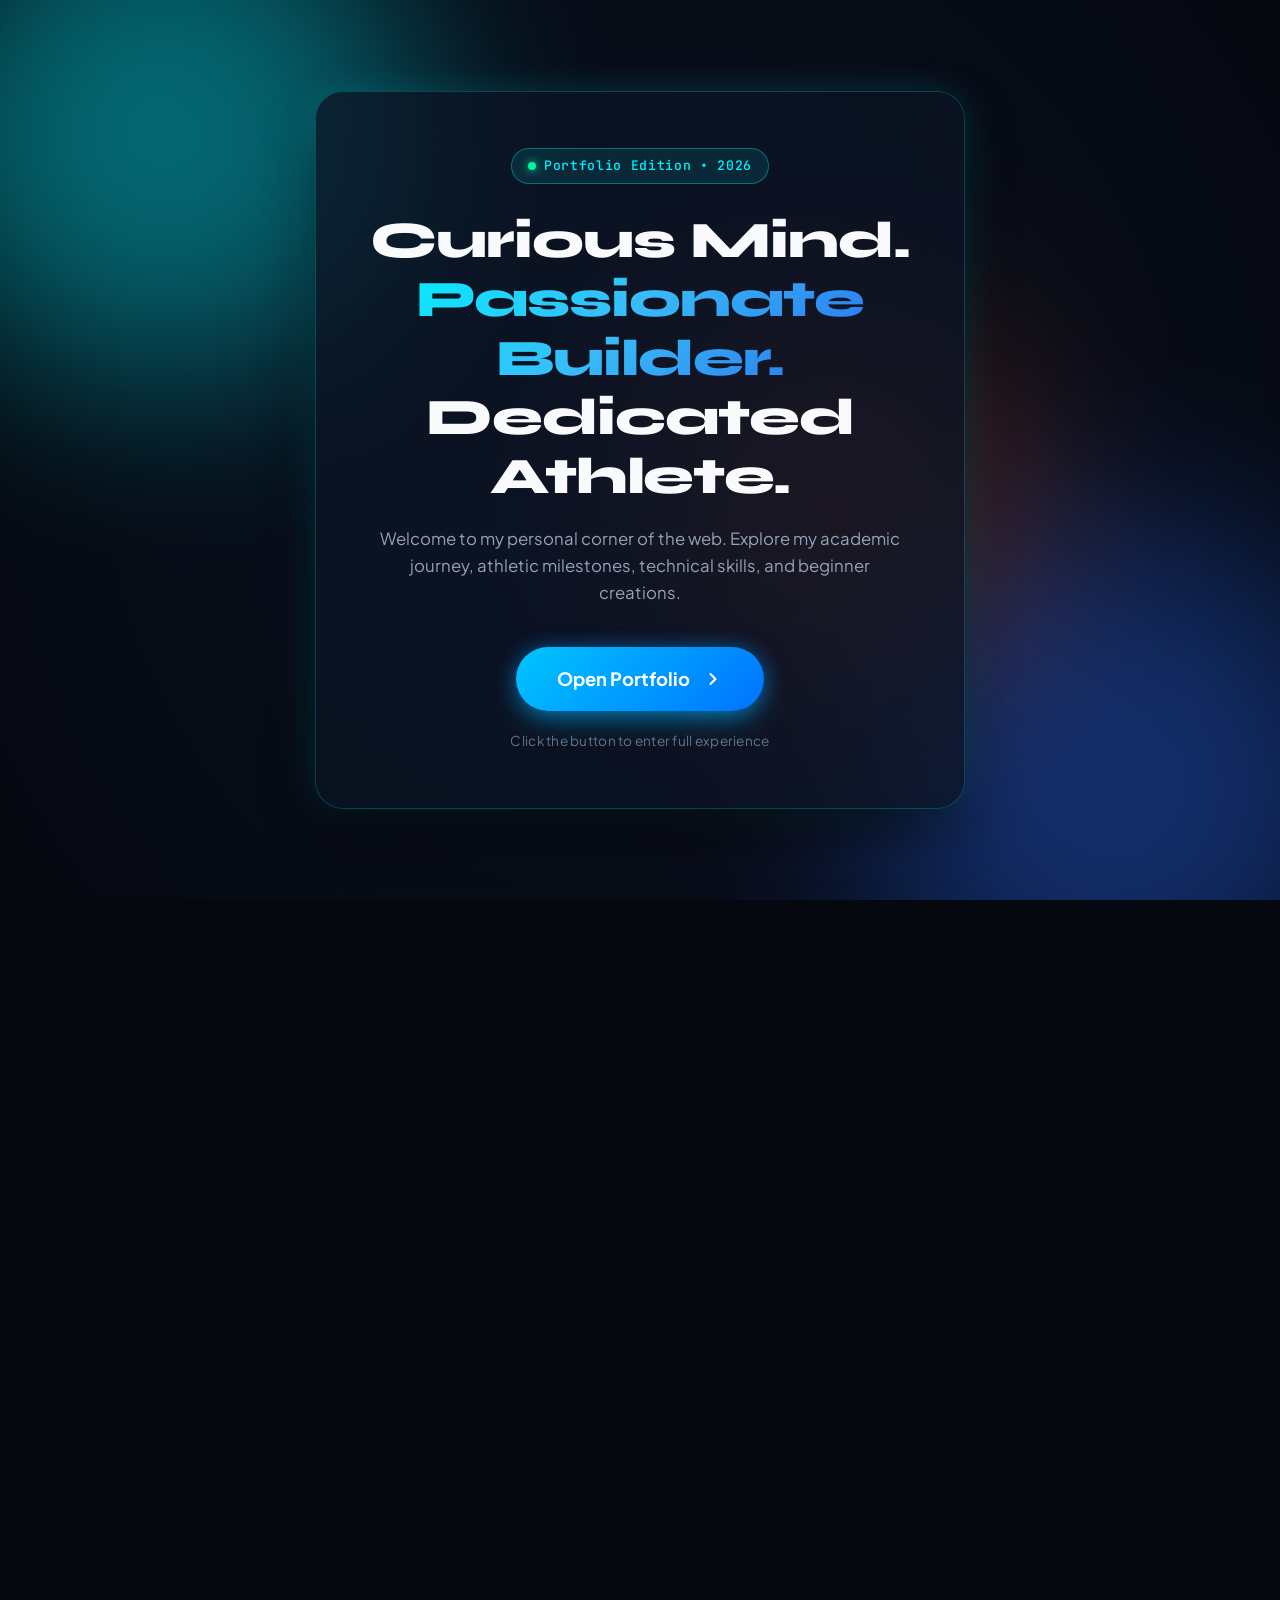
<file: index.html>
<!DOCTYPE html>
<html lang="en">

<head>
  <meta charset="UTF-8" />
  <meta name="viewport" content="width=device-width, initial-scale=1.0" />
  <title>Nikhil | Personal Portfolio</title>

  <!-- Google Fonts for Modern & Aesthetic Typography -->
  <link rel="preconnect" href="https://fonts.googleapis.com" />
  <link rel="preconnect" href="https://fonts.gstatic.com" crossorigin />
  <link
    href="https://fonts.googleapis.com/css2?family=Plus+Jakarta+Sans:wght@300;400;500;600;700;800&family=Syne:wght@700;800&family=JetBrains+Mono:wght@400;500;600&display=swap"
    rel="stylesheet" />

  <!-- Main Stylesheet -->
  <link rel="stylesheet" href="style.css" />
</head>

<body id="top">

  <!-- =====================================================================
       PURE CSS INTERACTIVE TOGGLE
       Controls opening of the portfolio with sleek animation without extra JS files.
       ===================================================================== -->
  <input type="checkbox" id="open-portfolio-toggle" class="open-checkbox" aria-label="Toggle portfolio visibility" />

  <!-- =====================================================================
       1. WELCOME / INTRO SCREEN (Before pressing Open)
       ===================================================================== -->
  <div class="welcome-overlay">
    <!-- Ambient glowing backdrop orbs -->
    <div class="glow-orb orb-1"></div>
    <div class="glow-orb orb-2"></div>
    <div class="glow-orb orb-3"></div>

    <div class="welcome-box">
      <div class="status-pill">
        <span class="pulse-dot"></span>
        <span>Portfolio Edition • 2026</span>
      </div>

      <h1 class="welcome-headline">
        Curious Mind.<br />
        <span class="gradient-text">Passionate Builder.</span><br />
        Dedicated Athlete.
      </h1>

      <p class="welcome-subtext">
        Welcome to my personal corner of the web. Explore my academic journey, athletic milestones, technical skills,
        and beginner creations.
      </p>

      <!-- The Open Button -->
      <label for="open-portfolio-toggle" class="open-portal-btn" id="open-btn">
        <span class="btn-shine"></span>
        <span class="btn-text">Open Portfolio</span>
        <span class="btn-icon">
          <svg width="20" height="20" viewBox="0 0 24 24" fill="none" stroke="currentColor" stroke-width="2.5"
            stroke-linecap="round" stroke-linejoin="round">
            <polyline points="9 18 15 12 9 6"></polyline>
          </svg>
        </span>
      </label>

      <span class="btn-hint">Click the button to enter full experience</span>
    </div>
  </div>

  <!-- =====================================================================
       MAIN PORTFOLIO WRAPPER (Revealed on Open)
       ===================================================================== -->
  <div class="portfolio-container">

    <!-- FLOATING NAVIGATION BAR -->
    <header class="navbar">
      <div class="nav-content">
        <a href="#hero" class="nav-brand">
          <span class="brand-avatar">
            <img src="profile.jpg" alt="Nikhil" />
          </span>
          <span class="brand-name">Nikhil<span class="accent-dot">.</span></span>
        </a>

        <nav class="nav-links">
          <a href="#hero" class="nav-link">Home</a>
          <a href="#education" class="nav-link">Education</a>
          <a href="#achievements" class="nav-link">Achievements</a>
          <a href="#sports" class="nav-link sports-highlight-link">Sports 🏆</a>
          <a href="#skills" class="nav-link">Skills</a>
          <a href="#projects" class="nav-link">Projects</a>
          <a href="#contact" class="nav-link nav-contact-btn">Contact</a>
        </nav>

        <!-- Toggle back to intro if user wants to see animation again -->
        <label for="open-portfolio-toggle" class="replay-intro-btn" title="Replay Opening Screen">
          <svg width="18" height="18" viewBox="0 0 24 24" fill="none" stroke="currentColor" stroke-width="2"
            stroke-linecap="round" stroke-linejoin="round">
            <path d="M3 12a9 9 0 1 0 9-9 9.75 9.75 0 0 0-6.74 2.74L3 8"></path>
            <path d="M3 3v5h5"></path>
          </svg>
          <span class="replay-label">Intro</span>
        </label>
      </div>
    </header>

    <!-- ===================================================================
         2. FULL SCREEN HERO SECTION (Photo + Name + Aesthetic Showcase)
         =================================================================== -->
    <section class="hero-section" id="hero">
      <div class="hero-background-shapes">
        <div class="hero-glow glow-cyan"></div>
        <div class="hero-glow glow-purple"></div>
        <div class="hero-glow glow-gold"></div>
      </div>

      <div class="hero-container">

        <!-- Left / Top: Aesthetic Photo Card with glowing aura -->
        <div class="hero-image-wrapper">
          <div class="photo-card-frame">
            <div class="photo-glow-ring"></div>
            <!-- User photo -->
            <img src="profile.jpg" alt="Nikhil - First Year Student" class="hero-photo" />

            <!-- Floating badge on photo -->
            <div class="photo-floating-badge badge-top-right">
              <span class="badge-icon">⚡</span>
              <span class="badge-text">Newton School of Technology</span>
            </div>

            <div class="photo-floating-badge badge-bottom-left">
              <span class="badge-icon">🏀</span>
              <span class="badge-text">State Basketball Player</span>
            </div>
          </div>
        </div>

        <!-- Right / Main: Name, Aesthetic Title, Bio & Quick Actions -->
        <div class="hero-text-wrapper">
          <div class="hero-eyebrow">
            <span class="sparkle-icon">✦</span>
            <span>HELLO WORLD, WELCOME TO MY SPACE</span>
          </div>

          <!-- Bold Stylish Name -->
          <h1 class="hero-name">
            I'M <span class="gradient-text glow-text">NIKHIL</span>
          </h1>

          <h2 class="hero-subtitle">
            <span class="role-badge">Newton School of Technology, Pune</span>
            <span class="role-badge sports-pill-badge">🏀 State Basketball Player</span>
            <span class="role-badge">Aspiring Developer</span>
          </h2>

          <p class="hero-description">
            First-year B.Tech student at <strong>Newton School of Technology, Pune</strong> and a competitive
            <strong>State-Level Basketball Player</strong>. Passionate about solving problems through code, mastering CS
            fundamentals, and competing with athletic discipline.
          </p>

          <!-- Quick Stats Counter -->
          <div class="hero-stats">
            <div class="stat-item">
              <span class="stat-number">1<sup class="stat-sup">st</sup></span>
              <span class="stat-label">Year B.Tech (NST Pune)</span>
            </div>
            <div class="stat-divider"></div>
            <div class="stat-item">
              <span class="stat-number basketball-stat">State</span>
              <span class="stat-label">Basketball Player</span>
            </div>
            <div class="stat-divider"></div>
            <div class="stat-item">
              <span class="stat-number">4+</span>
              <span class="stat-label">Coding Projects</span>
            </div>
            <div class="stat-divider"></div>
            <div class="stat-item">
              <span class="stat-number">100%</span>
              <span class="stat-label">Dedication</span>
            </div>
          </div>

          <!-- Action Buttons -->
          <div class="hero-cta-group">
            <a href="#education" class="cta-btn primary-btn">
              <span>Explore My Journey</span>
              <svg width="18" height="18" viewBox="0 0 24 24" fill="none" stroke="currentColor" stroke-width="2"
                stroke-linecap="round" stroke-linejoin="round">
                <line x1="12" y1="5" x2="12" y2="19"></line>
                <polyline points="19 12 12 19 5 12"></polyline>
              </svg>
            </a>
            <a href="#sports" class="cta-btn basketball-btn">
              <span>Basketball & Sports 🏀</span>
            </a>
            <a href="#contact" class="cta-btn outline-btn">
              <span>Get in Touch</span>
            </a>
          </div>

        </div>
      </div>

      <!-- Scroll Down Indicator -->
      <a href="#education" class="scroll-indicator" aria-label="Scroll to Education section">
        <span class="scroll-text">Scroll to explore</span>
        <div class="scroll-mouse">
          <span class="scroll-wheel"></span>
        </div>
      </a>
    </section>

    <!-- ===================================================================
         3. EDUCATIONAL INFORMATION SECTION
         =================================================================== -->
    <section class="content-section" id="education">
      <div class="section-header">
        <div class="section-tag">
          <span class="tag-icon">🎓</span>
          <span>ACADEMIC FOUNDATION</span>
        </div>
        <h2 class="section-title">Educational Information</h2>
        <p class="section-subtitle">
          My academic pathway from foundational schooling in Tirupati to engineering studies in Pune.
        </p>
      </div>

      <div class="timeline-container">

        <!-- Timeline Item 1: College (Newton School of Technology, Pune) -->
        <div class="timeline-item current-timeline">
          <div class="timeline-marker">
            <div class="marker-dot"></div>
            <div class="marker-pulse"></div>
          </div>
          <div class="timeline-card">
            <div class="card-meta">
              <span class="meta-badge current-badge">2024 - 2028 • Currently in 1st Year B.Tech</span>
              <span class="meta-grade">Active • Pune, Maharashtra</span>
            </div>
            <h3 class="card-heading">Bachelor of Technology (B.Tech) - Computer Science & AI</h3>
            <h4 class="card-institution">Newton School of Technology, Pune</h4>
            <p class="card-body-text">
              Pursuing hands-on undergraduate engineering studies at Newton School of Technology, Pune. Diving deep into
              modern programming in C & Python, core algorithmic thinking, data structures, discrete mathematics, and
              computer architectures.
            </p>
            <div class="pill-tags">
              <span class="pill-tag">Newton School of Tech</span>
              <span class="pill-tag">C Programming</span>
              <span class="pill-tag">Python & Problem Solving</span>
              <span class="pill-tag">Data Structures Intro</span>
              <span class="pill-tag">Discrete Mathematics</span>
              <span class="pill-tag">Digital Systems</span>
            </div>
          </div>
        </div>

        <!-- Timeline Item 2: Intermediate (BVB Tirupati) -->
        <div class="timeline-item">
          <div class="timeline-marker">
            <div class="marker-dot"></div>
          </div>
          <div class="timeline-card">
            <div class="card-meta">
              <span class="meta-badge">2022 - 2024 • Intermediate (Class XI & XII)</span>
              <span class="meta-grade">Tirupati, Andhra Pradesh</span>
            </div>
            <h3 class="card-heading">Intermediate Education (Class XII - MPC)</h3>
            <h4 class="card-institution">Bharatiya Vidya Bhavan (BVB), Tirupati</h4>
            <p class="card-body-text">
              Completed Intermediate MPC (Mathematics, Physics, Chemistry) with distinction at BVB Tirupati. Cultivated
              strong analytical foundations while actively competing in state-level basketball tournaments and
              inter-school sports.
            </p>
            <div class="pill-tags">
              <span class="pill-tag">BVB Tirupati</span>
              <span class="pill-tag">Mathematics</span>
              <span class="pill-tag">Physics</span>
              <span class="pill-tag">Chemistry</span>
              <span class="pill-tag">State Basketball</span>
            </div>
          </div>
        </div>

        <!-- Timeline Item 3: School (BVB Tirupati) -->
        <div class="timeline-item">
          <div class="timeline-marker">
            <div class="marker-dot"></div>
          </div>
          <div class="timeline-card">
            <div class="card-meta">
              <span class="meta-badge">2021 - 2022 • High School (Class X)</span>
              <span class="meta-grade">Tirupati, Andhra Pradesh</span>
            </div>
            <h3 class="card-heading">Secondary School Examination (Class X)</h3>
            <h4 class="card-institution">Bharatiya Vidya Bhavan (BVB), Tirupati</h4>
            <p class="card-body-text">
              Completed Class X schooling with high academic merit at Bharatiya Vidya Bhavan (BVB), Tirupati. Recognized
              for leadership, balanced academic excellence, and representing the school in competitive athletic meets.
            </p>
            <div class="pill-tags">
              <span class="pill-tag">BVB Tirupati</span>
              <span class="pill-tag">General Science</span>
              <span class="pill-tag">Mathematics</span>
              <span class="pill-tag">Social Sciences</span>
              <span class="pill-tag">Athletic Excellence</span>
            </div>
          </div>
        </div>

      </div>
    </section>

    <!-- ===================================================================
         4. GENERAL & ACADEMIC ACHIEVEMENTS SECTION
         =================================================================== -->
    <section class="content-section" id="achievements">
      <div class="section-header">
        <div class="section-tag">
          <span class="tag-icon">⭐</span>
          <span>RECOGNITION & HONORS</span>
        </div>
        <h2 class="section-title">Achievements & Milestones</h2>
        <p class="section-subtitle">
          Key recognitions spanning competitive exams, hackathons, academic excellence, and leadership.
        </p>
      </div>

      <div class="grid-cards-container">

        <!-- Achievement 1 -->
        <div class="aesthetic-card achievement-card">
          <div class="card-icon-badge gold-badge">🏆</div>
          <div class="card-content">
            <span class="card-label">Freshman Level</span>
            <h3 class="card-title">First-Year Coding Hackathon Finalist</h3>
            <p class="card-desc">
              Ranked among top 10 freshman teams in college-wide 24-hour coding competition by creating an interactive
              student utility web app.
            </p>
            <div class="card-footer-meta">
              <span>College Tech Fest</span>
              <span>•</span>
              <span class="badge-status">Top 10 Finalist</span>
            </div>
          </div>
        </div>

        <!-- Achievement 2 -->
        <div class="aesthetic-card achievement-card">
          <div class="card-icon-badge purple-badge">🏅</div>
          <div class="card-content">
            <span class="card-label">Olympiad & Aptitude</span>
            <h3 class="card-title">National Science & Math Olympiad - Merit Rank</h3>
            <p class="card-desc">
              Awarded Certificate of Merit and School Gold Medal for outstanding logical reasoning and problem solving
              in state and national rounds.
            </p>
            <div class="card-footer-meta">
              <span>National Level</span>
              <span>•</span>
              <span class="badge-status">Gold Medalist</span>
            </div>
          </div>
        </div>

        <!-- Achievement 3 -->
        <div class="aesthetic-card achievement-card">
          <div class="card-icon-badge cyan-badge">📜</div>
          <div class="card-content">
            <span class="card-label">Certification</span>
            <h3 class="card-title">Foundations of Responsive Web Development</h3>
            <p class="card-desc">
              Completed comprehensive training in modern HTML5, CSS3 Grid/Flexbox, UI layout design, and responsive
              cross-platform web standards.
            </p>
            <div class="card-footer-meta">
              <span>Web Standards</span>
              <span>•</span>
              <span class="badge-status">Certified</span>
            </div>
          </div>
        </div>

        <!-- Achievement 4 -->
        <div class="aesthetic-card achievement-card">
          <div class="card-icon-badge blue-badge">🎓</div>
          <div class="card-content">
            <span class="card-label">Academic Distinction</span>
            <h3 class="card-title">School Academic Excellence Award</h3>
            <p class="card-desc">
              Consecutive recipient of the Principal’s Honor Roll for maintaining top percentile academic rankings and
              peer mentoring.
            </p>
            <div class="card-footer-meta">
              <span>High School</span>
              <span>•</span>
              <span class="badge-status">Honors Roll</span>
            </div>
          </div>
        </div>

        <!-- Achievement 5 -->
        <div class="aesthetic-card achievement-card">
          <div class="card-icon-badge gold-badge">💡</div>
          <div class="card-content">
            <span class="card-label">Innovation</span>
            <h3 class="card-title">Best Science & Technology Exhibition Project</h3>
            <p class="card-desc">
              Built a working prototype of an automated energy-saving system utilizing sensors and basic circuit logic
              for the inter-school science fair.
            </p>
            <div class="card-footer-meta">
              <span>Exhibition</span>
              <span>•</span>
              <span class="badge-status">1st Place</span>
            </div>
          </div>
        </div>

        <!-- Achievement 6 -->
        <div class="aesthetic-card achievement-card">
          <div class="card-icon-badge purple-badge">🤝</div>
          <div class="card-content">
            <span class="card-label">Leadership</span>
            <h3 class="card-title">Student Council & Sports Coordinator</h3>
            <p class="card-desc">
              Elected to coordinate intra-school sports events, leading logistic arrangements and team management for
              over 400 student participants.
            </p>
            <div class="card-footer-meta">
              <span>Leadership</span>
              <span>•</span>
              <span class="badge-status">Coordinator</span>
            </div>
          </div>
        </div>

      </div>
    </section>

    <!-- ===================================================================
         5. SPORTS ACHIEVEMENTS SECTION (Dedicated Highlight)
         =================================================================== -->
    <section class="content-section sports-section" id="sports">
      <div class="sports-ambient-glow"></div>

      <div class="section-header">
        <div class="section-tag sports-tag">
          <span class="tag-icon">🥇</span>
          <span>ATHLETIC EXCELLENCE & DISCIPLINE</span>
        </div>
        <h2 class="section-title">Sports Achievements</h2>
        <p class="section-subtitle">
          Athletics is central to my life. It has taught me grit, speed, tactical thinking under pressure, and the power
          of true teamwork.
        </p>
      </div>

      <!-- Sports Showcase Bento Grid -->
      <div class="sports-bento-grid">

        <!-- Big Feature Card: State Level Basketball Player -->
        <div class="sports-card sports-feature-card basketball-feature-card">
          <div class="sports-card-badge">✦ Signature Sport & State Honor</div>
          <div class="sports-icon-hero">🏀⚡</div>
          <h3 class="sports-title">State-Level Basketball Player</h3>
          <p class="sports-discipline">Playmaker & Floor General • State Championship Tournament</p>
          <p class="sports-text">
            Competed at the prestigious State-Level Basketball Championship representing school and regional teams.
            Known for high-speed transition offense, perimeter shooting, high basketball IQ, lock-down defensive
            positioning, and commanding on-court communication under tight game-clock pressure.
          </p>
          <div class="sports-stat-pills">
            <span class="sport-stat basketball-pill">🏀 State-Level Athlete</span>
            <span class="sport-stat basketball-pill">⚡ Starting 5 / Playmaker</span>
            <span class="sport-stat basketball-pill">🎯 Clutch Perimeter Shooting</span>
            <span class="sport-stat basketball-pill">🏆 Multi-Tournament Trophies</span>
          </div>
        </div>

        <!-- Sports Card 2: Sprinting & Athletics -->
        <div class="sports-card">
          <div class="sports-icon-hero">🏃💨</div>
          <h3 class="sports-title">Athletics & Sprint Podium</h3>
          <p class="sports-discipline">100m Sprint & 4x100m Relay Speed</p>
          <p class="sports-text">
            Explosive fast-break basketball conditioning translated directly into track podium finishes in 100m and
            relay events across inter-school and college meets.
          </p>
          <div class="sports-stat-pills">
            <span class="sport-stat">🥇 Sprint Medalist</span>
            <span class="sport-stat">⚡ Explosive Agility</span>
          </div>
        </div>

        <!-- Sports Card 3: Racket Sports (Badminton) -->
        <div class="sports-card">
          <div class="sports-icon-hero">🏸</div>
          <h3 class="sports-title">Badminton Competitor</h3>
          <p class="sports-discipline">Singles & Doubles Agility</p>
          <p class="sports-text">
            Active competitor in badminton tournaments, sharpening lightning-fast reflexes, court lateral footwork,
            wrist control, and intense focus.
          </p>
          <div class="sports-stat-pills">
            <span class="sport-stat">🥈 Tournament Finalist</span>
            <span class="sport-stat">🎯 Reflexes & Stamina</span>
          </div>
        </div>

        <!-- Sports Card 4: Marathon & Fitness -->
        <div class="sports-card">
          <div class="sports-icon-hero">🏅</div>
          <h3 class="sports-title">Campus 10K Marathon & Fitness</h3>
          <p class="sports-discipline">Endurance, Calisthenics & Gym</p>
          <p class="sports-text">
            Completed the university 10-kilometer fitness marathon with top percentile finish. Dedicated to daily
            conditioning, vertical leap training, and core strength.
          </p>
          <div class="sports-stat-pills">
            <span class="sport-stat">⏱️ Top 5% Finish</span>
            <span class="sport-stat">💪 Daily Conditioning</span>
          </div>
        </div>

      </div>

      <!-- Sports Quote / Philosophy Banner -->
      <div class="sports-philosophy-card">
        <div class="quote-symbol">“</div>
        <p class="quote-text">
          Basketball taught me what no classroom ever could: how to stay composed when down two points with ten seconds
          on the clock, how to trust your teammates completely, and how to execute with relentless intensity.
        </p>
        <span class="quote-author">— Nikhil • Newton School of Technology & State-Level Basketball Player</span>
      </div>
    </section>

    <!-- ===================================================================
         6. SKILLS SECTION (Technical + Soft + Athletic)
         =================================================================== -->
    <section class="content-section" id="skills">
      <div class="section-header">
        <div class="section-tag">
          <span class="tag-icon">⚡</span>
          <span>CAPABILITIES & ARSENAL</span>
        </div>
        <h2 class="section-title">Skills & Proficiencies</h2>
        <p class="section-subtitle">
          Technologies I am actively practicing alongside interpersonal strengths honed on sports fields and team
          projects.
        </p>
      </div>

      <div class="skills-grid">

        <!-- Skill Category 1: Programming Languages -->
        <div class="skill-category-card">
          <div class="skill-cat-header">
            <span class="cat-icon">💻</span>
            <div>
              <h3 class="cat-title">Programming Languages</h3>
              <span class="cat-desc">Core problem solving & logic</span>
            </div>
          </div>

          <div class="skill-bars-list">
            <div class="skill-bar-item">
              <div class="skill-info">
                <span class="skill-name">C Language (College Core)</span>
                <span class="skill-pct">80%</span>
              </div>
              <div class="progress-track">
                <div class="progress-fill" style="width: 80%;"></div>
              </div>
            </div>

            <div class="skill-bar-item">
              <div class="skill-info">
                <span class="skill-name">C++ & OOP Concepts</span>
                <span class="skill-pct">75%</span>
              </div>
              <div class="progress-track">
                <div class="progress-fill" style="width: 75%;"></div>
              </div>
            </div>

            <div class="skill-bar-item">
              <div class="skill-info">
                <span class="skill-name">Python (Scripting & Automation)</span>
                <span class="skill-pct">70%</span>
              </div>
              <div class="progress-track">
                <div class="progress-fill" style="width: 70%;"></div>
              </div>
            </div>

            <div class="skill-bar-item">
              <div class="skill-info">
                <span class="skill-name">JavaScript (Web Fundamentals)</span>
                <span class="skill-pct">65%</span>
              </div>
              <div class="progress-track">
                <div class="progress-fill" style="width: 65%;"></div>
              </div>
            </div>
          </div>
        </div>

        <!-- Skill Category 2: Web & Frontend -->
        <div class="skill-category-card">
          <div class="skill-cat-header">
            <span class="cat-icon">🎨</span>
            <div>
              <h3 class="cat-title">Web & Frontend Design</h3>
              <span class="cat-desc">Modern responsive styling & UI</span>
            </div>
          </div>

          <div class="skill-bars-list">
            <div class="skill-bar-item">
              <div class="skill-info">
                <span class="skill-name">HTML5 Semantic Structure</span>
                <span class="skill-pct">90%</span>
              </div>
              <div class="progress-track">
                <div class="progress-fill" style="width: 90%;"></div>
              </div>
            </div>

            <div class="skill-bar-item">
              <div class="skill-info">
                <span class="skill-name">CSS3 (Grid, Flexbox, Animations)</span>
                <span class="skill-pct">85%</span>
              </div>
              <div class="progress-track">
                <div class="progress-fill" style="width: 85%;"></div>
              </div>
            </div>

            <div class="skill-bar-item">
              <div class="skill-info">
                <span class="skill-name">Responsive & Mobile-First UI</span>
                <span class="skill-pct">85%</span>
              </div>
              <div class="progress-track">
                <div class="progress-fill" style="width: 85%;"></div>
              </div>
            </div>

            <div class="skill-bar-item">
              <div class="skill-info">
                <span class="skill-name">Glassmorphism & Aesthetic Styling</span>
                <span class="skill-pct">80%</span>
              </div>
              <div class="progress-track">
                <div class="progress-fill" style="width: 80%;"></div>
              </div>
            </div>
          </div>
        </div>

        <!-- Skill Category 3: Developer Tools -->
        <div class="skill-category-card">
          <div class="skill-cat-header">
            <span class="cat-icon">🛠️</span>
            <div>
              <h3 class="cat-title">Tools & Development Workflow</h3>
              <span class="cat-desc">Version control & developer environment</span>
            </div>
          </div>

          <div class="tools-tag-cloud">
            <div class="tool-chip"><span class="chip-dot"></span>Git & GitHub</div>
            <div class="tool-chip"><span class="chip-dot"></span>VS Code</div>
            <div class="tool-chip"><span class="chip-dot"></span>Terminal / Bash</div>
            <div class="tool-chip"><span class="chip-dot"></span>Chrome DevTools</div>
            <div class="tool-chip"><span class="chip-dot"></span>GCC / Clang Compiler</div>
            <div class="tool-chip"><span class="chip-dot"></span>Figma (UI Wireframing)</div>
            <div class="tool-chip"><span class="chip-dot"></span>Markdown Documentation</div>
            <div class="tool-chip"><span class="chip-dot"></span>Command Line Scripting</div>
          </div>
        </div>

        <!-- Skill Category 4: Athletic & Leadership Qualities -->
        <div class="skill-category-card">
          <div class="skill-cat-header">
            <span class="cat-icon">🏆</span>
            <div>
              <h3 class="cat-title">Athletic & Soft Skills</h3>
              <span class="cat-desc">Transferable leadership & mindset</span>
            </div>
          </div>

          <div class="tools-tag-cloud soft-skills-cloud">
            <div class="tool-chip gold-chip">Team Captaincy & Communication</div>
            <div class="tool-chip gold-chip">High-Pressure Focus</div>
            <div class="tool-chip gold-chip">Relentless Consistency</div>
            <div class="tool-chip gold-chip">Quick Adaptability</div>
            <div class="tool-chip gold-chip">Critical Analytical Thinking</div>
            <div class="tool-chip gold-chip">Time Management (Academics + Sports)</div>
          </div>
        </div>

      </div>
    </section>

    <!-- ===================================================================
         7. PROJECTS SECTION
         =================================================================== -->
    <section class="content-section" id="projects">
      <div class="section-header">
        <div class="section-tag">
          <span class="tag-icon">🚀</span>
          <span>CREATIVE PORTFOLIO</span>
        </div>
        <h2 class="section-title">Projects & Creations</h2>
        <p class="section-subtitle">
          Hands-on projects created during my first year to apply theory into usable, interactive software.
        </p>
      </div>

      <div class="projects-grid">

        <!-- Project 1: Personal Portfolio -->
        <div class="project-card">
          <div class="project-preview-box">
            <div class="preview-header">
              <span class="window-dot red"></span>
              <span class="window-dot yellow"></span>
              <span class="window-dot green"></span>
              <span class="preview-url">nikhil-portfolio.dev</span>
            </div>
            <div class="preview-visual portfolio-visual">
              <div class="mini-hero">
                <span class="mini-avatar">✦</span>
                <span class="mini-text">Nikhil Portfolio</span>
              </div>
            </div>
          </div>

          <div class="project-details">
            <div class="project-tags">
              <span class="tag-badge">HTML5</span>
              <span class="tag-badge">CSS3 Modern</span>
              <span class="tag-badge">Animations</span>
            </div>
            <h3 class="project-name">Aesthetic Personal Portfolio Website</h3>
            <p class="project-desc">
              A high-end, responsive single-page personal portfolio featuring an interactive opening gate animation,
              neon glassmorphism aesthetic, and modular sections.
            </p>
            <div class="project-links">
              <a href="#hero" class="project-btn demo-btn">Current Live Site ↗</a>
              <a href="#top" class="project-btn code-btn">HTML & CSS</a>
            </div>
          </div>
        </div>

        <!-- Project 2: Student CGPA & Attendance Calculator -->
        <div class="project-card">
          <div class="project-preview-box">
            <div class="preview-header">
              <span class="window-dot red"></span>
              <span class="window-dot yellow"></span>
              <span class="window-dot green"></span>
              <span class="preview-url">grade-tracker.py</span>
            </div>
            <div class="preview-visual python-visual">
              <div class="terminal-text">
                <code>$ python tracker.py</code><br />
                <code class="green-text">&gt; Current SGPA: 9.12</code><br />
                <code class="cyan-text">&gt; Attendance Status: Safe (84%)</code>
              </div>
            </div>
          </div>

          <div class="project-details">
            <div class="project-tags">
              <span class="tag-badge">Python</span>
              <span class="tag-badge">C++ Logic</span>
              <span class="tag-badge">CLI Tool</span>
            </div>
            <h3 class="project-name">Student CGPA & Attendance Tracker</h3>
            <p class="project-desc">
              A specialized utility for college freshmen to project semester grades based on credit hours and track
              remaining bunkable classes before hitting the 75% attendance criteria.
            </p>
            <div class="project-links">
              <a href="#contact" class="project-btn demo-btn">Request Code ↗</a>
              <span class="project-status">Completed</span>
            </div>
          </div>
        </div>

        <!-- Project 3: Interactive Study & Quiz Portal -->
        <div class="project-card">
          <div class="project-preview-box">
            <div class="preview-header">
              <span class="window-dot red"></span>
              <span class="window-dot yellow"></span>
              <span class="window-dot green"></span>
              <span class="preview-url">quiz-hub.web</span>
            </div>
            <div class="preview-visual quiz-visual">
              <div class="quiz-card-mockup">
                <span class="quiz-q">Question 04/10</span>
                <span class="quiz-choice correct">✓ Option A: Correct Answer</span>
              </div>
            </div>
          </div>

          <div class="project-details">
            <div class="project-tags">
              <span class="tag-badge">HTML</span>
              <span class="tag-badge">CSS Grid</span>
              <span class="tag-badge">JavaScript</span>
            </div>
            <h3 class="project-name">Interactive Freshman CS Quiz Portal</h3>
            <p class="project-desc">
              Web-based self-assessment tool allowing first-year classmates to practice multiple-choice questions on C
              programming, binary logic, and basic hardware architectures.
            </p>
            <div class="project-links">
              <a href="#contact" class="project-btn demo-btn">View Demo ↗</a>
              <span class="project-status">Completed</span>
            </div>
          </div>
        </div>

        <!-- Project 4: Sports Tournament Scoreboard -->
        <div class="project-card">
          <div class="project-preview-box">
            <div class="preview-header">
              <span class="window-dot red"></span>
              <span class="window-dot yellow"></span>
              <span class="window-dot green"></span>
              <span class="preview-url">score-pulse.app</span>
            </div>
            <div class="preview-visual sports-visual">
              <div class="scoreboard-mockup">
                <div class="team-badge">TEAM RED: 24</div>
                <div class="vs-text">VS</div>
                <div class="team-badge">TEAM BLUE: 21</div>
              </div>
            </div>
          </div>

          <div class="project-details">
            <div class="project-tags">
              <span class="tag-badge">HTML5</span>
              <span class="tag-badge">CSS Animations</span>
              <span class="tag-badge">Sports UI</span>
            </div>
            <h3 class="project-name">Tournament Scoreboard & Match Clock</h3>
            <p class="project-desc">
              Digital match scoring interface designed for college intramural sports (badminton & football matches) with
              period clocks, foul counters, and set trackers.
            </p>
            <div class="project-links">
              <a href="#contact" class="project-btn demo-btn">View Demo ↗</a>
              <span class="project-status">Completed</span>
            </div>
          </div>
        </div>

      </div>
    </section>

    <!-- ===================================================================
         8. CONTACT & FOOTER SECTION
         =================================================================== -->
    <section class="content-section contact-section" id="contact">
      <div class="section-header">
        <div class="section-tag">
          <span class="tag-icon">📫</span>
          <span>GET IN TOUCH</span>
        </div>
        <h2 class="section-title">Let's Connect & Collaborate</h2>
        <p class="section-subtitle">
          Whether you want to discuss tech, collaborate on a student project, or organize a sports match — my inbox is
          always open!
        </p>
      </div>

      <div class="contact-container">

        <!-- Contact Cards Column -->
        <div class="contact-cards-col">

          <!-- Email Card -->
          <a href="mailto:nikhilreddychirra200808@gmail.com" class="contact-card email-card">
            <div class="contact-card-icon">✉️</div>
            <div class="contact-card-info">
              <span class="contact-label">Email Me</span>
              <span class="contact-value">nikhilreddychirra200808@gmail.com</span>
            </div>
            <span class="contact-arrow">↗</span>
          </a>

          <!-- Instagram Card -->
          <a href="https://instagram.com/nikhil_nickel_" target="_blank" rel="noopener noreferrer"
            class="contact-card insta-card">
            <div class="contact-card-icon">📸</div>
            <div class="contact-card-info">
              <span class="contact-label">Instagram</span>
              <span class="contact-value">@nikhil_nickel_</span>
            </div>
            <span class="contact-arrow">↗</span>
          </a>

          <!-- LinkedIn Card -->
          <a href="https://linkedin.com" target="_blank" rel="noopener noreferrer" class="contact-card">
            <div class="contact-card-icon">💼</div>
            <div class="contact-card-info">
              <span class="contact-label">LinkedIn</span>
              <span class="contact-value">Connect on LinkedIn</span>
            </div>
            <span class="contact-arrow">↗</span>
          </a>

          <!-- GitHub Card -->
          <a href="https://github.com" target="_blank" rel="noopener noreferrer" class="contact-card">
            <div class="contact-card-icon">🐙</div>
            <div class="contact-card-info">
              <span class="contact-label">GitHub</span>
              <span class="contact-value">Explore Repositories</span>
            </div>
            <span class="contact-arrow">↗</span>
          </a>

          <!-- Status / Availability Card -->
          <div class="contact-card status-card">
            <div class="contact-card-icon">🟢</div>
            <div class="contact-card-info">
              <span class="contact-label">Current College & Status</span>
              <span class="contact-value">Newton School of Technology, Pune • Open for Collabs</span>
            </div>
          </div>

        </div>

        <!-- Contact Form Column -->
        <div class="contact-form-col">
          <form class="aesthetic-form"
            onsubmit="event.preventDefault(); alert('Thank you for reaching out! This is a demo form. Please connect via direct email or LinkedIn.');">
            <h3 class="form-title">Send a Quick Message</h3>

            <div class="form-group">
              <label for="form-name">Your Name</label>
              <input type="text" id="form-name" placeholder="John Doe" required />
            </div>

            <div class="form-group">
              <label for="form-email">Your Email</label>
              <input type="email" id="form-email" placeholder="john@example.com" required />
            </div>

            <div class="form-group">
              <label for="form-subject">Subject</label>
              <input type="text" id="form-subject" placeholder="Project Collaboration / Quick Hello" required />
            </div>

            <div class="form-group">
              <label for="form-message">Message</label>
              <textarea id="form-message" rows="4"
                placeholder="Hi Nikhil, I saw your portfolio and would love to connect..." required></textarea>
            </div>

            <button type="submit" class="submit-btn">
              <span>Send Message</span>
              <svg width="18" height="18" viewBox="0 0 24 24" fill="none" stroke="currentColor" stroke-width="2"
                stroke-linecap="round" stroke-linejoin="round">
                <line x1="22" y1="2" x2="11" y2="13"></line>
                <polygon points="22 2 15 22 11 13 2 9 22 2"></polygon>
              </svg>
            </button>
          </form>
        </div>

      </div>

      <!-- FOOTER -->
      <footer class="footer">
        <div class="footer-divider"></div>
        <div class="footer-content">
          <div class="footer-left">
            <span class="footer-name">Nikhil<span class="accent-dot">.</span></span>
            <span class="footer-copy">© 2026. Designed with passion & precision. Single-page HTML & CSS.</span>
          </div>

          <div class="footer-right">
            <a href="#hero" class="back-to-top-btn" title="Back to top">
              <span>Back to Top</span>
              <svg width="16" height="16" viewBox="0 0 24 24" fill="none" stroke="currentColor" stroke-width="2"
                stroke-linecap="round" stroke-linejoin="round">
                <polyline points="18 15 12 9 6 15"></polyline>
              </svg>
            </a>
          </div>
        </div>
      </footer>

    </section>

  </div><!-- End .portfolio-container -->

  <!-- Optional helper script: auto resets scroll to top when opened -->
  <script>
    const toggle = document.getElementById('open-portfolio-toggle');
    if (toggle) {
      toggle.addEventListener('change', () => {
        if (toggle.checked) {
          window.scrollTo({ top: 0, behavior: 'smooth' });
        }
      });
    }
  </script>

</body>

</html>
</file>
<file: style.css>
/* ==========================================================================
   NIKHIL'S AESTHETIC PORTFOLIO STYLESHEET
   Refreshed Color Theme: Cyber Cyan, Electric Cobalt & Basketball Court Blaze
   ========================================================================== */

/* --------------------------------------------------------------------------
   1. CSS VARIABLES & DESIGN TOKENS
   -------------------------------------------------------------------------- */
:root {
  /* Color Palette - Cyber Cyan & Electric Cobalt with Basketball Blaze */
  --bg-dark: #05080f;
  --bg-dark-secondary: #090e1c;
  --bg-card: rgba(13, 20, 36, 0.74);
  --bg-card-hover: rgba(18, 30, 56, 0.88);
  --bg-card-alt: rgba(10, 16, 30, 0.85);

  /* Borders & Glass */
  --border-glass: rgba(0, 242, 254, 0.12);
  --border-glass-hover: rgba(0, 242, 254, 0.45);
  --border-orange-hover: rgba(255, 122, 0, 0.55);
  --border-gold-hover: rgba(255, 183, 3, 0.45);

  /* Accents */
  --accent-cyan: #00f2fe;
  --accent-cyan-light: #70f3ff;
  --accent-blue: #2563eb;
  --accent-blue-light: #38bdf8;
  --accent-orange: #ff5722;
  --accent-orange-light: #ff7a00;
  --accent-gold: #ffb703;
  --accent-gold-light: #ffc83b;
  --accent-green: #00f5a0;

  /* Gradients */
  --gradient-primary: linear-gradient(135deg, #00f2fe 0%, #38bdf8 45%, #2563eb 100%);
  --gradient-basketball: linear-gradient(135deg, #ff5722 0%, #ff7a00 50%, #ffb703 100%);
  --gradient-gold: linear-gradient(135deg, #ff7a00 0%, #ffb703 60%, #ffd166 100%);
  --gradient-glow: radial-gradient(circle, rgba(0, 242, 254, 0.2) 0%, transparent 70%);

  /* Typography */
  --font-main: 'Plus Jakarta Sans', -apple-system, BlinkMacSystemFont, 'Segoe UI', Roboto, sans-serif;
  --font-display: 'Syne', sans-serif;
  --font-mono: 'JetBrains Mono', monospace;

  /* Text Colors */
  --text-primary: #f8fafc;
  --text-secondary: #94a3b8;
  --text-muted: #64748b;
  --text-inverse: #05080f;

  /* Transitions */
  --trans-fast: 0.2s ease;
  --trans-smooth: 0.35s cubic-bezier(0.16, 1, 0.3, 1);
  --trans-entrance: 0.85s cubic-bezier(0.16, 1, 0.3, 1);
}

/* --------------------------------------------------------------------------
   2. RESET & BASE SETUP
   -------------------------------------------------------------------------- */
*, *::before, *::after {
  box-sizing: border-box;
  margin: 0;
  padding: 0;
}

html {
  scroll-behavior: smooth;
  font-size: 16px;
  background-color: var(--bg-dark);
  color: var(--text-primary);
  font-family: var(--font-main);
  -webkit-font-smoothing: antialiased;
  -moz-osx-font-smoothing: grayscale;
}

body {
  min-height: 100vh;
  background-color: var(--bg-dark);
  color: var(--text-primary);
  line-height: 1.6;
  overflow-x: hidden;
  position: relative;
}

/* When the portfolio is NOT opened yet, lock scroll on body */
body:has(#open-portfolio-toggle:not(:checked)) {
  overflow: hidden;
  height: 100vh;
}

/* Hide checkbox element visually */
.open-checkbox {
  position: fixed;
  opacity: 0;
  pointer-events: none;
  z-index: -999;
}

/* Links */
a {
  color: inherit;
  text-decoration: none;
}

img {
  max-width: 100%;
  display: block;
}

/* --------------------------------------------------------------------------
   3. WELCOME / INTRO SCREEN (Before user clicks Open)
   -------------------------------------------------------------------------- */
.welcome-overlay {
  position: fixed;
  inset: 0;
  z-index: 1000;
  display: flex;
  align-items: center;
  justify-content: center;
  background: radial-gradient(circle at center, #0a1122 0%, #05080f 100%);
  padding: 2rem;
  overflow: hidden;
  transition: opacity var(--trans-entrance), 
              transform var(--trans-entrance), 
              filter var(--trans-entrance), 
              visibility var(--trans-entrance);
}

/* Ambient Floating Glow Orbs in Intro */
.glow-orb {
  position: absolute;
  border-radius: 50%;
  filter: blur(100px);
  opacity: 0.4;
  pointer-events: none;
  animation: floatOrb 12s ease-in-out infinite alternate;
}

.orb-1 {
  width: 500px;
  height: 500px;
  background: #00f2fe;
  top: -120px;
  left: -90px;
}

.orb-2 {
  width: 520px;
  height: 520px;
  background: #2563eb;
  bottom: -150px;
  right: -100px;
  animation-delay: -4s;
}

.orb-3 {
  width: 380px;
  height: 380px;
  background: #ff5722;
  top: 35%;
  right: 20%;
  opacity: 0.28;
  animation-delay: -7s;
}

@keyframes floatOrb {
  0% { transform: translate(0, 0) scale(1); }
  50% { transform: translate(40px, -30px) scale(1.1); }
  100% { transform: translate(-30px, 40px) scale(0.95); }
}

.welcome-box {
  position: relative;
  z-index: 10;
  max-width: 650px;
  text-align: center;
  background: rgba(13, 20, 36, 0.75);
  backdrop-filter: blur(24px);
  -webkit-backdrop-filter: blur(24px);
  border: 1px solid rgba(0, 242, 254, 0.22);
  border-radius: 28px;
  padding: 3.5rem 2.8rem;
  box-shadow: 0 25px 60px -15px rgba(0, 0, 0, 0.85),
              0 0 45px -10px rgba(0, 242, 254, 0.3);
  animation: fadeInUp 0.9s cubic-bezier(0.16, 1, 0.3, 1) forwards;
}

.status-pill {
  display: inline-flex;
  align-items: center;
  gap: 0.5rem;
  background: rgba(0, 242, 254, 0.1);
  border: 1px solid rgba(0, 242, 254, 0.35);
  color: var(--accent-cyan);
  font-family: var(--font-mono);
  font-size: 0.82rem;
  font-weight: 500;
  letter-spacing: 0.05em;
  padding: 0.4rem 1rem;
  border-radius: 999px;
  margin-bottom: 1.8rem;
}

.pulse-dot {
  width: 8px;
  height: 8px;
  background: var(--accent-green);
  border-radius: 50%;
  box-shadow: 0 0 10px var(--accent-green);
  animation: pulseDot 2s infinite;
}

@keyframes pulseDot {
  0%, 100% { opacity: 1; transform: scale(1); }
  50% { opacity: 0.4; transform: scale(0.85); }
}

.welcome-headline {
  font-family: var(--font-display);
  font-size: clamp(2.2rem, 4.5vw, 3.2rem);
  font-weight: 800;
  line-height: 1.15;
  letter-spacing: -0.02em;
  margin-bottom: 1.2rem;
}

.gradient-text {
  background: var(--gradient-primary);
  -webkit-background-clip: text;
  -webkit-text-fill-color: transparent;
  display: inline-block;
}

.welcome-subtext {
  color: var(--text-secondary);
  font-size: 1.05rem;
  line-height: 1.6;
  max-width: 520px;
  margin: 0 auto 2.5rem;
}

/* THE OPEN BUTTON */
.open-portal-btn {
  display: inline-flex;
  align-items: center;
  justify-content: center;
  gap: 0.8rem;
  background: linear-gradient(135deg, #00c6ff 0%, #0072ff 100%);
  color: #ffffff;
  font-family: var(--font-main);
  font-size: 1.15rem;
  font-weight: 700;
  padding: 1.1rem 2.6rem;
  border-radius: 999px;
  cursor: pointer;
  position: relative;
  overflow: hidden;
  box-shadow: 0 10px 30px -5px rgba(0, 198, 255, 0.55),
              0 0 20px rgba(0, 114, 255, 0.4);
  transition: transform var(--trans-smooth), box-shadow var(--trans-smooth);
}

.open-portal-btn:hover {
  transform: translateY(-3px) scale(1.03);
  box-shadow: 0 16px 38px -5px rgba(0, 198, 255, 0.75),
              0 0 35px rgba(0, 242, 254, 0.6);
}

.open-portal-btn:active {
  transform: translateY(1px) scale(0.98);
}

.btn-shine {
  position: absolute;
  top: 0;
  left: -100%;
  width: 100%;
  height: 100%;
  background: linear-gradient(
    120deg,
    transparent 0%,
    rgba(255, 255, 255, 0.4) 50%,
    transparent 100%
  );
  animation: btnShine 3s infinite;
}

@keyframes btnShine {
  0% { left: -100%; }
  25%, 100% { left: 150%; }
}

.btn-icon {
  display: flex;
  align-items: center;
  transition: transform var(--trans-fast);
}

.open-portal-btn:hover .btn-icon {
  transform: translateX(4px);
}

.btn-hint {
  display: block;
  margin-top: 1.2rem;
  color: var(--text-muted);
  font-size: 0.85rem;
  letter-spacing: 0.02em;
}

/* --------------------------------------------------------------------------
   4. OPENING ANIMATION BEHAVIOR (Triggered via checkbox :checked)
   -------------------------------------------------------------------------- */
#open-portfolio-toggle:checked ~ .welcome-overlay {
  opacity: 0;
  visibility: hidden;
  pointer-events: none;
  transform: scale(1.08) translateY(-40px);
  filter: blur(14px);
}

/* Reveal Main Portfolio Container smoothly */
.portfolio-container {
  opacity: 0;
  transform: translateY(20px);
  transition: opacity var(--trans-entrance), transform var(--trans-entrance);
}

#open-portfolio-toggle:checked ~ .portfolio-container {
  opacity: 1;
  transform: translateY(0);
}

/* Trigger Hero animations when opened */
#open-portfolio-toggle:checked ~ .portfolio-container .hero-image-wrapper {
  animation: heroPhotoIn 1s cubic-bezier(0.16, 1, 0.3, 1) 0.15s both;
}

#open-portfolio-toggle:checked ~ .portfolio-container .hero-text-wrapper {
  animation: heroTextIn 1s cubic-bezier(0.16, 1, 0.3, 1) 0.3s both;
}

@keyframes heroPhotoIn {
  from {
    opacity: 0;
    transform: scale(0.85) translateY(30px);
  }
  to {
    opacity: 1;
    transform: scale(1) translateY(0);
  }
}

@keyframes heroTextIn {
  from {
    opacity: 0;
    transform: translateY(40px);
  }
  to {
    opacity: 1;
    transform: translateY(0);
  }
}

@keyframes fadeInUp {
  from {
    opacity: 0;
    transform: translateY(30px);
  }
  to {
    opacity: 1;
    transform: translateY(0);
  }
}

/* --------------------------------------------------------------------------
   5. NAVIGATION BAR
   -------------------------------------------------------------------------- */
.navbar {
  position: sticky;
  top: 0;
  left: 0;
  right: 0;
  z-index: 100;
  background: rgba(5, 8, 15, 0.82);
  backdrop-filter: blur(16px);
  -webkit-backdrop-filter: blur(16px);
  border-bottom: 1px solid var(--border-glass);
  padding: 0.9rem 2rem;
  transition: background var(--trans-fast);
}

.nav-content {
  max-width: 1240px;
  margin: 0 auto;
  display: flex;
  align-items: center;
  justify-content: space-between;
}

.nav-brand {
  display: flex;
  align-items: center;
  gap: 0.75rem;
  font-family: var(--font-display);
  font-weight: 800;
  font-size: 1.35rem;
  letter-spacing: -0.01em;
}

.brand-avatar {
  width: 36px;
  height: 36px;
  border-radius: 50%;
  overflow: hidden;
  border: 2px solid var(--accent-cyan);
  box-shadow: 0 0 12px rgba(0, 242, 254, 0.5);
}

.brand-avatar img {
  width: 100%;
  height: 100%;
  object-fit: cover;
  object-position: center 20%;
}

.accent-dot {
  color: var(--accent-cyan);
}

.nav-links {
  display: flex;
  align-items: center;
  gap: 1.8rem;
}

.nav-link {
  font-size: 0.92rem;
  font-weight: 500;
  color: var(--text-secondary);
  position: relative;
  transition: color var(--trans-fast);
  padding: 0.3rem 0;
}

.nav-link::after {
  content: '';
  position: absolute;
  bottom: 0;
  left: 0;
  width: 0;
  height: 2px;
  background: var(--gradient-primary);
  transition: width var(--trans-fast);
}

.nav-link:hover {
  color: var(--text-primary);
}

.nav-link:hover::after {
  width: 100%;
}

.sports-highlight-link {
  color: var(--accent-orange-light) !important;
}

.nav-contact-btn {
  background: rgba(0, 242, 254, 0.12);
  border: 1px solid rgba(0, 242, 254, 0.4);
  color: #ffffff !important;
  padding: 0.45rem 1.1rem !important;
  border-radius: 999px;
  transition: all var(--trans-fast);
}

.nav-contact-btn:hover {
  background: var(--accent-blue);
  border-color: var(--accent-blue);
  box-shadow: 0 0 18px rgba(37, 99, 235, 0.6);
}

.nav-contact-btn::after {
  display: none !important;
}

.replay-intro-btn {
  display: flex;
  align-items: center;
  gap: 0.4rem;
  background: rgba(255, 255, 255, 0.05);
  border: 1px solid var(--border-glass);
  color: var(--text-secondary);
  padding: 0.45rem 0.85rem;
  border-radius: 999px;
  font-size: 0.82rem;
  cursor: pointer;
  transition: all var(--trans-fast);
}

.replay-intro-btn:hover {
  color: var(--text-primary);
  background: rgba(0, 242, 254, 0.15);
  border-color: rgba(0, 242, 254, 0.4);
}

/* --------------------------------------------------------------------------
   6. FULL SCREEN HERO SECTION (Photo + Name + Showcase)
   -------------------------------------------------------------------------- */
.hero-section {
  min-height: calc(100vh - 72px);
  min-height: calc(100dvh - 72px);
  position: relative;
  display: flex;
  flex-direction: column;
  justify-content: center;
  align-items: center;
  padding: 3rem 2rem 5rem;
  overflow: hidden;
}

.hero-background-shapes {
  position: absolute;
  inset: 0;
  pointer-events: none;
  overflow: hidden;
  z-index: 1;
}

.hero-glow {
  position: absolute;
  border-radius: 50%;
  filter: blur(120px);
  opacity: 0.35;
}

.glow-cyan {
  width: 500px;
  height: 500px;
  background: #00f2fe;
  top: 10%;
  left: 5%;
  opacity: 0.25;
}

.glow-purple {
  width: 550px;
  height: 550px;
  background: #2563eb;
  bottom: 10%;
  right: 5%;
  opacity: 0.3;
}

.glow-gold {
  width: 380px;
  height: 380px;
  background: #ff5722;
  top: 45%;
  left: 45%;
  opacity: 0.22;
}

.hero-container {
  position: relative;
  z-index: 2;
  max-width: 1240px;
  width: 100%;
  margin: 0 auto;
  display: grid;
  grid-template-columns: 420px 1fr;
  align-items: center;
  gap: 4.5rem;
}

/* AESTHETIC PHOTO CARD */
.hero-image-wrapper {
  display: flex;
  justify-content: center;
  align-items: center;
}

.photo-card-frame {
  position: relative;
  width: 320px;
  height: 440px;
  border-radius: 28px;
  overflow: visible;
}

/* Glowing Aura Behind Photo */
.photo-glow-ring {
  position: absolute;
  inset: -6px;
  border-radius: 34px;
  background: conic-gradient(
    from 180deg at 50% 50%,
    #00f2fe 0deg,
    #ff7a00 120deg,
    #2563eb 240deg,
    #00f2fe 360deg
  );
  filter: blur(14px);
  opacity: 0.75;
  z-index: 1;
  animation: spinGlow 14s linear infinite;
}

@keyframes spinGlow {
  0% { transform: rotate(0deg); }
  100% { transform: rotate(360deg); }
}

.hero-photo {
  position: relative;
  z-index: 2;
  width: 100%;
  height: 100%;
  object-fit: cover;
  object-position: center 20%;
  border-radius: 28px;
  border: 2px solid rgba(255, 255, 255, 0.2);
  box-shadow: 0 25px 50px -12px rgba(0, 0, 0, 0.75);
  transition: transform 0.6s cubic-bezier(0.16, 1, 0.3, 1);
}

.photo-card-frame:hover .hero-photo {
  transform: scale(1.025);
}

/* Floating Badges on Photo */
.photo-floating-badge {
  position: absolute;
  z-index: 3;
  display: flex;
  align-items: center;
  gap: 0.5rem;
  background: rgba(10, 16, 30, 0.9);
  backdrop-filter: blur(16px);
  -webkit-backdrop-filter: blur(16px);
  border: 1px solid rgba(255, 255, 255, 0.16);
  padding: 0.55rem 1rem;
  border-radius: 999px;
  box-shadow: 0 10px 25px -5px rgba(0, 0, 0, 0.65);
  font-size: 0.84rem;
  font-weight: 600;
  letter-spacing: 0.02em;
  white-space: nowrap;
}

.badge-top-right {
  top: -15px;
  right: -20px;
  border-color: rgba(0, 242, 254, 0.45);
  color: var(--accent-cyan-light);
  animation: floatBadge 4s ease-in-out infinite alternate;
}

.badge-bottom-left {
  bottom: -15px;
  left: -20px;
  border-color: rgba(255, 122, 0, 0.5);
  color: #ff9d42;
  animation: floatBadge 4s ease-in-out -2s infinite alternate;
}

@keyframes floatBadge {
  0% { transform: translateY(0); }
  100% { transform: translateY(-8px); }
}

/* HERO TEXT & DETAILS */
.hero-text-wrapper {
  display: flex;
  flex-direction: column;
}

.hero-eyebrow {
  display: inline-flex;
  align-items: center;
  gap: 0.5rem;
  color: var(--accent-cyan);
  font-family: var(--font-mono);
  font-size: 0.88rem;
  font-weight: 600;
  letter-spacing: 0.12em;
  margin-bottom: 0.8rem;
}

.sparkle-icon {
  color: var(--accent-orange-light);
  animation: pulseDot 2s infinite;
}

.hero-name {
  font-family: var(--font-display);
  font-size: clamp(3rem, 6vw, 4.8rem);
  font-weight: 800;
  line-height: 1.05;
  letter-spacing: -0.02em;
  margin-bottom: 1rem;
}

.glow-text {
  filter: drop-shadow(0 0 25px rgba(0, 242, 254, 0.45));
}

.hero-subtitle {
  display: flex;
  flex-wrap: wrap;
  gap: 0.6rem;
  margin-bottom: 1.5rem;
}

.role-badge {
  background: rgba(255, 255, 255, 0.06);
  border: 1px solid var(--border-glass);
  color: var(--text-primary);
  font-size: 0.92rem;
  font-weight: 500;
  padding: 0.35rem 0.95rem;
  border-radius: 999px;
  letter-spacing: 0.02em;
}

.sports-pill-badge {
  border-color: rgba(255, 122, 0, 0.5) !important;
  color: #ff9d42 !important;
  background: rgba(255, 87, 34, 0.12) !important;
}

.hero-description {
  color: var(--text-secondary);
  font-size: 1.1rem;
  line-height: 1.7;
  max-width: 600px;
  margin-bottom: 2rem;
}

/* Quick Stats Bar */
.hero-stats {
  display: flex;
  align-items: center;
  gap: 1.6rem;
  background: var(--bg-card);
  backdrop-filter: blur(16px);
  -webkit-backdrop-filter: blur(16px);
  border: 1px solid var(--border-glass);
  border-radius: 18px;
  padding: 1.1rem 1.6rem;
  width: fit-content;
  margin-bottom: 2.2rem;
}

.stat-item {
  display: flex;
  flex-direction: column;
}

.stat-number {
  font-family: var(--font-display);
  font-size: 1.65rem;
  font-weight: 800;
  line-height: 1.1;
  background: var(--gradient-primary);
  -webkit-background-clip: text;
  -webkit-text-fill-color: transparent;
}

.basketball-stat {
  background: var(--gradient-basketball) !important;
  -webkit-background-clip: text !important;
  -webkit-text-fill-color: transparent !important;
}

.stat-sup {
  font-size: 0.9rem;
}

.stat-label {
  font-size: 0.78rem;
  color: var(--text-muted);
  font-weight: 500;
  margin-top: 0.15rem;
  text-transform: uppercase;
  letter-spacing: 0.05em;
}

.stat-divider {
  width: 1px;
  height: 34px;
  background: var(--border-glass);
}

/* CTA Buttons */
.hero-cta-group {
  display: flex;
  flex-wrap: wrap;
  align-items: center;
  gap: 1rem;
}

.cta-btn {
  display: inline-flex;
  align-items: center;
  gap: 0.6rem;
  font-size: 0.98rem;
  font-weight: 600;
  padding: 0.85rem 1.75rem;
  border-radius: 999px;
  transition: all var(--trans-smooth);
  cursor: pointer;
}

.primary-btn {
  background: var(--gradient-primary);
  color: #05080f;
  font-weight: 700;
  box-shadow: 0 8px 24px -4px rgba(0, 242, 254, 0.5);
}

.primary-btn:hover {
  transform: translateY(-2px);
  box-shadow: 0 12px 30px -4px rgba(0, 242, 254, 0.7);
}

.basketball-btn {
  background: linear-gradient(135deg, #ff5722 0%, #ff7a00 100%);
  color: #ffffff;
  box-shadow: 0 8px 24px -4px rgba(255, 87, 34, 0.5);
}

.basketball-btn:hover {
  transform: translateY(-2px);
  box-shadow: 0 12px 30px -4px rgba(255, 87, 34, 0.75);
}

.secondary-btn {
  background: rgba(255, 255, 255, 0.08);
  border: 1px solid var(--border-glass);
  color: var(--text-primary);
}

.secondary-btn:hover {
  background: rgba(255, 255, 255, 0.15);
  border-color: rgba(255, 255, 255, 0.25);
  transform: translateY(-2px);
}

.outline-btn {
  border: 1px solid rgba(0, 242, 254, 0.4);
  color: var(--accent-cyan);
}

.outline-btn:hover {
  background: rgba(0, 242, 254, 0.12);
  border-color: var(--accent-cyan);
  transform: translateY(-2px);
}

/* Scroll Mouse Indicator */
.scroll-indicator {
  position: absolute;
  bottom: 1.5rem;
  left: 50%;
  transform: translateX(-50%);
  z-index: 10;
  display: flex;
  flex-direction: column;
  align-items: center;
  gap: 0.5rem;
  color: var(--text-muted);
  font-size: 0.8rem;
  font-family: var(--font-mono);
  letter-spacing: 0.05em;
  transition: color var(--trans-fast);
}

.scroll-indicator:hover {
  color: var(--text-primary);
}

.scroll-mouse {
  width: 22px;
  height: 36px;
  border: 2px solid var(--border-glass-hover);
  border-radius: 12px;
  position: relative;
}

.scroll-wheel {
  position: absolute;
  top: 6px;
  left: 50%;
  transform: translateX(-50%);
  width: 4px;
  height: 6px;
  background: var(--accent-cyan);
  border-radius: 2px;
  animation: mouseWheel 2s infinite;
}

@keyframes mouseWheel {
  0% { opacity: 1; transform: translate(-50%, 0); }
  100% { opacity: 0; transform: translate(-50%, 14px); }
}

/* --------------------------------------------------------------------------
   7. COMMON SECTION STYLING (Headers, Badges, Layout)
   -------------------------------------------------------------------------- */
.content-section {
  padding: 6.5rem 2rem;
  max-width: 1240px;
  margin: 0 auto;
  position: relative;
}

.section-header {
  text-align: center;
  max-width: 680px;
  margin: 0 auto 4rem;
}

.section-tag {
  display: inline-flex;
  align-items: center;
  gap: 0.45rem;
  background: rgba(0, 242, 254, 0.1);
  border: 1px solid rgba(0, 242, 254, 0.35);
  color: var(--accent-cyan);
  font-family: var(--font-mono);
  font-size: 0.8rem;
  font-weight: 600;
  letter-spacing: 0.08em;
  padding: 0.35rem 0.9rem;
  border-radius: 999px;
  margin-bottom: 1rem;
}

.section-title {
  font-family: var(--font-display);
  font-size: clamp(2.1rem, 4vw, 2.8rem);
  font-weight: 800;
  letter-spacing: -0.02em;
  margin-bottom: 1rem;
}

.section-subtitle {
  color: var(--text-secondary);
  font-size: 1.05rem;
  line-height: 1.6;
}

/* --------------------------------------------------------------------------
   8. EDUCATION TIMELINE
   -------------------------------------------------------------------------- */
.timeline-container {
  max-width: 860px;
  margin: 0 auto;
  position: relative;
  padding-left: 2.5rem;
}

.timeline-container::before {
  content: '';
  position: absolute;
  top: 0;
  bottom: 0;
  left: 15px;
  width: 2px;
  background: linear-gradient(
    180deg,
    var(--accent-cyan) 0%,
    var(--accent-blue) 60%,
    rgba(255, 255, 255, 0.1) 100%
  );
}

.timeline-item {
  position: relative;
  margin-bottom: 2.8rem;
}

.timeline-item:last-child {
  margin-bottom: 0;
}

.timeline-marker {
  position: absolute;
  top: 1.6rem;
  left: -2.5rem;
  width: 32px;
  height: 32px;
  display: flex;
  align-items: center;
  justify-content: center;
}

.marker-dot {
  width: 14px;
  height: 14px;
  border-radius: 50%;
  background: var(--bg-dark);
  border: 3px solid var(--accent-cyan);
  z-index: 2;
}

.current-timeline .marker-dot {
  border-color: var(--accent-cyan);
  background: var(--accent-cyan);
  box-shadow: 0 0 10px var(--accent-cyan);
}

.marker-pulse {
  position: absolute;
  width: 28px;
  height: 28px;
  border-radius: 50%;
  background: rgba(0, 242, 254, 0.35);
  animation: pulseDot 2s infinite;
}

.timeline-card {
  background: var(--bg-card);
  backdrop-filter: blur(16px);
  -webkit-backdrop-filter: blur(16px);
  border: 1px solid var(--border-glass);
  border-radius: 20px;
  padding: 2rem 2.2rem;
  transition: transform var(--trans-smooth), border-color var(--trans-smooth), box-shadow var(--trans-smooth);
}

.timeline-card:hover {
  transform: translateX(6px);
  border-color: var(--border-glass-hover);
  box-shadow: 0 15px 35px -10px rgba(0, 0, 0, 0.6),
              0 0 25px -5px rgba(0, 242, 254, 0.25);
}

.current-timeline .timeline-card {
  border-color: rgba(0, 242, 254, 0.45);
  background: linear-gradient(135deg, rgba(14, 25, 48, 0.85) 0%, rgba(10, 16, 30, 0.75) 100%);
}

.card-meta {
  display: flex;
  flex-wrap: wrap;
  align-items: center;
  justify-content: space-between;
  gap: 0.8rem;
  margin-bottom: 0.8rem;
}

.meta-badge {
  font-family: var(--font-mono);
  font-size: 0.82rem;
  font-weight: 500;
  color: var(--accent-cyan);
}

.current-badge {
  color: var(--accent-cyan-light);
  font-weight: 600;
}

.meta-grade {
  font-family: var(--font-mono);
  font-size: 0.82rem;
  font-weight: 600;
  background: rgba(0, 245, 160, 0.12);
  border: 1px solid rgba(0, 245, 160, 0.3);
  color: #34d399;
  padding: 0.25rem 0.75rem;
  border-radius: 999px;
}

.card-heading {
  font-family: var(--font-display);
  font-size: 1.35rem;
  font-weight: 700;
  margin-bottom: 0.35rem;
  color: var(--text-primary);
}

.card-institution {
  font-size: 0.98rem;
  color: var(--accent-cyan-light);
  font-weight: 500;
  margin-bottom: 0.9rem;
}

.card-body-text {
  color: var(--text-secondary);
  font-size: 0.95rem;
  line-height: 1.6;
  margin-bottom: 1.2rem;
}

.pill-tags {
  display: flex;
  flex-wrap: wrap;
  gap: 0.5rem;
}

.pill-tag {
  background: rgba(0, 242, 254, 0.06);
  border: 1px solid var(--border-glass);
  font-size: 0.78rem;
  font-family: var(--font-mono);
  color: var(--text-secondary);
  padding: 0.25rem 0.65rem;
  border-radius: 6px;
}

/* --------------------------------------------------------------------------
   9. ACHIEVEMENTS SECTION (Grid Cards)
   -------------------------------------------------------------------------- */
.grid-cards-container {
  display: grid;
  grid-template-columns: repeat(auto-fit, minmax(320px, 1fr));
  gap: 1.8rem;
}

.aesthetic-card {
  background: var(--bg-card);
  backdrop-filter: blur(16px);
  -webkit-backdrop-filter: blur(16px);
  border: 1px solid var(--border-glass);
  border-radius: 20px;
  padding: 2rem;
  display: flex;
  gap: 1.4rem;
  transition: transform var(--trans-smooth), border-color var(--trans-smooth), box-shadow var(--trans-smooth);
}

.aesthetic-card:hover {
  transform: translateY(-5px);
  border-color: var(--border-glass-hover);
  box-shadow: 0 18px 40px -10px rgba(0, 0, 0, 0.7),
              0 0 25px -5px rgba(0, 242, 254, 0.25);
}

.card-icon-badge {
  width: 52px;
  height: 52px;
  flex-shrink: 0;
  border-radius: 16px;
  display: flex;
  align-items: center;
  justify-content: center;
  font-size: 1.6rem;
  box-shadow: 0 8px 20px -4px rgba(0, 0, 0, 0.5);
}

.gold-badge {
  background: rgba(255, 183, 3, 0.15);
  border: 1px solid rgba(255, 183, 3, 0.4);
}

.purple-badge {
  background: rgba(37, 99, 235, 0.15);
  border: 1px solid rgba(37, 99, 235, 0.4);
}

.cyan-badge {
  background: rgba(0, 242, 254, 0.15);
  border: 1px solid rgba(0, 242, 254, 0.4);
}

.blue-badge {
  background: rgba(59, 130, 246, 0.15);
  border: 1px solid rgba(59, 130, 246, 0.4);
}

.card-label {
  display: block;
  font-family: var(--font-mono);
  font-size: 0.75rem;
  color: var(--accent-cyan);
  text-transform: uppercase;
  letter-spacing: 0.08em;
  margin-bottom: 0.35rem;
}

.card-title {
  font-family: var(--font-display);
  font-size: 1.15rem;
  font-weight: 700;
  line-height: 1.35;
  margin-bottom: 0.6rem;
  color: var(--text-primary);
}

.card-desc {
  color: var(--text-secondary);
  font-size: 0.9rem;
  line-height: 1.55;
  margin-bottom: 1rem;
}

.card-footer-meta {
  display: flex;
  align-items: center;
  gap: 0.6rem;
  font-size: 0.8rem;
  color: var(--text-muted);
}

.badge-status {
  color: var(--accent-orange-light);
  font-weight: 600;
}

/* --------------------------------------------------------------------------
   10. SPORTS ACHIEVEMENTS (Dedicated Athletic Highlight)
   -------------------------------------------------------------------------- */
.sports-section {
  position: relative;
  overflow: hidden;
  border-radius: 36px;
  background: radial-gradient(circle at top right, rgba(255, 87, 34, 0.12) 0%, transparent 60%),
              radial-gradient(circle at bottom left, rgba(0, 242, 254, 0.08) 0%, transparent 60%);
}

.sports-ambient-glow {
  position: absolute;
  top: 15%;
  right: 10%;
  width: 450px;
  height: 450px;
  background: #ff5722;
  filter: blur(140px);
  opacity: 0.16;
  pointer-events: none;
}

.sports-tag {
  background: rgba(255, 87, 34, 0.12) !important;
  border-color: rgba(255, 122, 0, 0.4) !important;
  color: var(--accent-orange-light) !important;
}

.sports-bento-grid {
  display: grid;
  grid-template-columns: repeat(12, 1fr);
  gap: 1.8rem;
  margin-bottom: 3.5rem;
}

.sports-card {
  grid-column: span 4;
  background: var(--bg-card);
  backdrop-filter: blur(16px);
  -webkit-backdrop-filter: blur(16px);
  border: 1px solid var(--border-glass);
  border-radius: 24px;
  padding: 2.2rem;
  display: flex;
  flex-direction: column;
  transition: transform var(--trans-smooth), border-color var(--trans-smooth), box-shadow var(--trans-smooth);
  position: relative;
  overflow: hidden;
}

.sports-feature-card {
  grid-column: span 12;
  background: linear-gradient(135deg, rgba(38, 20, 10, 0.88) 0%, rgba(13, 20, 36, 0.85) 100%);
  border-color: rgba(255, 122, 0, 0.45);
}

.sports-card:hover {
  transform: translateY(-5px);
  border-color: var(--border-orange-hover);
  box-shadow: 0 20px 45px -10px rgba(0, 0, 0, 0.7),
              0 0 35px -5px rgba(255, 122, 0, 0.3);
}

.sports-card-badge {
  position: absolute;
  top: 1.5rem;
  right: 1.8rem;
  background: rgba(255, 87, 34, 0.15);
  border: 1px solid rgba(255, 122, 0, 0.45);
  color: var(--accent-orange-light);
  font-family: var(--font-mono);
  font-size: 0.78rem;
  font-weight: 600;
  padding: 0.3rem 0.8rem;
  border-radius: 999px;
}

.sports-icon-hero {
  font-size: 2.4rem;
  margin-bottom: 1.2rem;
}

.sports-title {
  font-family: var(--font-display);
  font-size: 1.45rem;
  font-weight: 800;
  margin-bottom: 0.35rem;
  color: #ffffff;
}

.sports-discipline {
  color: var(--accent-orange-light);
  font-size: 0.92rem;
  font-weight: 600;
  margin-bottom: 1rem;
}

.sports-text {
  color: var(--text-secondary);
  font-size: 0.94rem;
  line-height: 1.6;
  margin-bottom: 1.4rem;
  flex-grow: 1;
}

.sports-stat-pills {
  display: flex;
  flex-wrap: wrap;
  gap: 0.6rem;
}

.sport-stat {
  background: rgba(255, 255, 255, 0.06);
  border: 1px solid rgba(255, 122, 0, 0.3);
  color: var(--text-primary);
  font-size: 0.82rem;
  font-family: var(--font-mono);
  font-weight: 500;
  padding: 0.35rem 0.75rem;
  border-radius: 8px;
}

.basketball-pill {
  border-color: rgba(255, 122, 0, 0.45) !important;
  color: #ffb066 !important;
  background: rgba(255, 87, 34, 0.12) !important;
}

/* Philosophy Banner */
.sports-philosophy-card {
  max-width: 860px;
  margin: 0 auto;
  background: rgba(18, 25, 42, 0.8);
  border: 1px solid rgba(0, 242, 254, 0.15);
  border-left: 4px solid var(--accent-orange);
  border-radius: 20px;
  padding: 2.5rem 3rem;
  position: relative;
  text-align: center;
}

.quote-symbol {
  font-family: var(--font-display);
  font-size: 4rem;
  line-height: 1;
  color: var(--accent-orange-light);
  opacity: 0.4;
  margin-bottom: -1rem;
}

.quote-text {
  font-size: 1.15rem;
  font-style: italic;
  color: #e2e8f0;
  line-height: 1.7;
  margin-bottom: 1.2rem;
}

.quote-author {
  display: block;
  font-family: var(--font-mono);
  font-size: 0.85rem;
  color: var(--accent-orange-light);
  letter-spacing: 0.05em;
}

/* --------------------------------------------------------------------------
   11. SKILLS SECTION
   -------------------------------------------------------------------------- */
.skills-grid {
  display: grid;
  grid-template-columns: repeat(auto-fit, minmax(380px, 1fr));
  gap: 2rem;
}

.skill-category-card {
  background: var(--bg-card);
  backdrop-filter: blur(16px);
  -webkit-backdrop-filter: blur(16px);
  border: 1px solid var(--border-glass);
  border-radius: 22px;
  padding: 2.2rem;
  transition: transform var(--trans-smooth), border-color var(--trans-smooth);
}

.skill-category-card:hover {
  transform: translateY(-4px);
  border-color: var(--border-glass-hover);
}

.skill-cat-header {
  display: flex;
  align-items: center;
  gap: 1.2rem;
  margin-bottom: 2rem;
  padding-bottom: 1.2rem;
  border-bottom: 1px solid var(--border-glass);
}

.cat-icon {
  font-size: 2rem;
}

.cat-title {
  font-family: var(--font-display);
  font-size: 1.25rem;
  font-weight: 700;
  color: var(--text-primary);
}

.cat-desc {
  font-size: 0.82rem;
  color: var(--text-muted);
}

.skill-bars-list {
  display: flex;
  flex-direction: column;
  gap: 1.4rem;
}

.skill-info {
  display: flex;
  justify-content: space-between;
  margin-bottom: 0.45rem;
  font-size: 0.9rem;
}

.skill-name {
  font-weight: 600;
  color: var(--text-primary);
}

.skill-pct {
  font-family: var(--font-mono);
  color: var(--accent-cyan);
  font-size: 0.84rem;
}

.progress-track {
  width: 100%;
  height: 8px;
  background: rgba(255, 255, 255, 0.08);
  border-radius: 999px;
  overflow: hidden;
}

.progress-fill {
  height: 100%;
  background: var(--gradient-primary);
  border-radius: 999px;
  transition: width 1.2s cubic-bezier(0.16, 1, 0.3, 1);
}

/* Tool Chips */
.tools-tag-cloud {
  display: flex;
  flex-wrap: wrap;
  gap: 0.8rem;
}

.tool-chip {
  display: inline-flex;
  align-items: center;
  gap: 0.5rem;
  background: rgba(255, 255, 255, 0.05);
  border: 1px solid var(--border-glass);
  padding: 0.6rem 1.1rem;
  border-radius: 12px;
  font-size: 0.88rem;
  font-weight: 500;
  color: var(--text-secondary);
  transition: all var(--trans-fast);
}

.tool-chip:hover {
  background: rgba(0, 242, 254, 0.15);
  border-color: rgba(0, 242, 254, 0.4);
  color: #ffffff;
  transform: translateY(-2px);
}

.chip-dot {
  width: 6px;
  height: 6px;
  border-radius: 50%;
  background: var(--accent-cyan);
}

.gold-chip {
  border-color: rgba(255, 122, 0, 0.3);
  color: #ffb77d;
}

.gold-chip:hover {
  background: rgba(255, 87, 34, 0.18);
  border-color: var(--accent-orange-light);
  color: #ffffff;
}

/* --------------------------------------------------------------------------
   12. PROJECTS SECTION
   -------------------------------------------------------------------------- */
.projects-grid {
  display: grid;
  grid-template-columns: repeat(auto-fit, minmax(360px, 1fr));
  gap: 2.2rem;
}

.project-card {
  background: var(--bg-card);
  backdrop-filter: blur(16px);
  -webkit-backdrop-filter: blur(16px);
  border: 1px solid var(--border-glass);
  border-radius: 24px;
  overflow: hidden;
  display: flex;
  flex-direction: column;
  transition: transform var(--trans-smooth), border-color var(--trans-smooth), box-shadow var(--trans-smooth);
}

.project-card:hover {
  transform: translateY(-6px);
  border-color: var(--border-glass-hover);
  box-shadow: 0 22px 50px -10px rgba(0, 0, 0, 0.8),
              0 0 30px -5px rgba(0, 242, 254, 0.25);
}

/* Browser Mockup Header */
.project-preview-box {
  background: #090e1a;
  border-bottom: 1px solid var(--border-glass);
}

.preview-header {
  display: flex;
  align-items: center;
  gap: 0.45rem;
  padding: 0.75rem 1rem;
  background: rgba(0, 0, 0, 0.25);
  border-bottom: 1px solid rgba(255, 255, 255, 0.05);
}

.window-dot {
  width: 10px;
  height: 10px;
  border-radius: 50%;
}

.window-dot.red { background: #ef4444; }
.window-dot.yellow { background: #eab308; }
.window-dot.green { background: #22c55e; }

.preview-url {
  font-family: var(--font-mono);
  font-size: 0.75rem;
  color: var(--text-muted);
  margin-left: 0.6rem;
}

.preview-visual {
  height: 160px;
  display: flex;
  align-items: center;
  justify-content: center;
  padding: 1.5rem;
  background: radial-gradient(circle at center, rgba(0, 242, 254, 0.15) 0%, transparent 80%);
}

.mini-hero {
  display: flex;
  align-items: center;
  gap: 0.8rem;
  background: rgba(13, 20, 36, 0.9);
  padding: 0.8rem 1.6rem;
  border-radius: 999px;
  border: 1px solid rgba(0, 242, 254, 0.4);
}

.mini-avatar {
  color: var(--accent-cyan);
}

.mini-text {
  font-family: var(--font-display);
  font-weight: 700;
  font-size: 0.95rem;
}

.python-visual {
  background: #060912;
  justify-content: flex-start;
}

.terminal-text {
  font-family: var(--font-mono);
  font-size: 0.82rem;
  line-height: 1.6;
}

.green-text { color: #34d399; }
.cyan-text { color: #38bdf8; }

.quiz-card-mockup {
  background: rgba(13, 20, 36, 0.9);
  border: 1px solid var(--border-glass);
  border-radius: 12px;
  padding: 1rem 1.4rem;
  width: 100%;
  display: flex;
  flex-direction: column;
  gap: 0.5rem;
}

.quiz-q {
  font-size: 0.78rem;
  font-family: var(--font-mono);
  color: var(--text-muted);
}

.quiz-choice.correct {
  background: rgba(0, 245, 160, 0.15);
  border: 1px solid rgba(0, 245, 160, 0.4);
  color: #34d399;
  font-size: 0.84rem;
  padding: 0.35rem 0.75rem;
  border-radius: 6px;
}

.scoreboard-mockup {
  display: flex;
  align-items: center;
  gap: 1rem;
}

.team-badge {
  background: rgba(255, 87, 34, 0.15);
  border: 1px solid rgba(255, 122, 0, 0.4);
  color: var(--accent-orange-light);
  font-family: var(--font-mono);
  font-size: 0.82rem;
  padding: 0.5rem 0.9rem;
  border-radius: 8px;
}

.vs-text {
  font-family: var(--font-display);
  font-weight: 800;
  font-size: 0.9rem;
  color: var(--text-muted);
}

.project-details {
  padding: 2rem;
  display: flex;
  flex-direction: column;
  flex-grow: 1;
}

.project-tags {
  display: flex;
  flex-wrap: wrap;
  gap: 0.45rem;
  margin-bottom: 1rem;
}

.tag-badge {
  background: rgba(0, 242, 254, 0.1);
  color: var(--accent-cyan);
  font-size: 0.75rem;
  font-family: var(--font-mono);
  font-weight: 500;
  padding: 0.25rem 0.65rem;
  border-radius: 6px;
}

.project-name {
  font-family: var(--font-display);
  font-size: 1.3rem;
  font-weight: 700;
  margin-bottom: 0.65rem;
  color: var(--text-primary);
}

.project-desc {
  color: var(--text-secondary);
  font-size: 0.92rem;
  line-height: 1.6;
  margin-bottom: 1.5rem;
  flex-grow: 1;
}

.project-links {
  display: flex;
  align-items: center;
  gap: 0.8rem;
}

.project-btn {
  font-size: 0.86rem;
  font-weight: 600;
  padding: 0.5rem 1.1rem;
  border-radius: 8px;
  transition: all var(--trans-fast);
}

.demo-btn {
  background: var(--gradient-primary);
  color: #05080f;
  font-weight: 700;
}

.demo-btn:hover {
  transform: translateY(-2px);
  box-shadow: 0 6px 18px rgba(0, 242, 254, 0.4);
}

.code-btn {
  background: rgba(255, 255, 255, 0.06);
  border: 1px solid var(--border-glass);
  color: var(--text-primary);
}

.code-btn:hover {
  background: rgba(255, 255, 255, 0.12);
}

.project-status {
  font-family: var(--font-mono);
  font-size: 0.78rem;
  color: #34d399;
  background: rgba(0, 245, 160, 0.1);
  padding: 0.4rem 0.8rem;
  border-radius: 6px;
}

/* --------------------------------------------------------------------------
   13. CONTACT SECTION & FOOTER
   -------------------------------------------------------------------------- */
.contact-container {
  display: grid;
  grid-template-columns: 1fr 1fr;
  gap: 3.5rem;
  margin-bottom: 5rem;
}

.contact-cards-col {
  display: flex;
  flex-direction: column;
  gap: 1.2rem;
}

.contact-card {
  background: var(--bg-card);
  backdrop-filter: blur(16px);
  -webkit-backdrop-filter: blur(16px);
  border: 1px solid var(--border-glass);
  border-radius: 18px;
  padding: 1.4rem 1.6rem;
  display: flex;
  align-items: center;
  gap: 1.2rem;
  transition: transform var(--trans-smooth), border-color var(--trans-smooth), box-shadow var(--trans-smooth);
}

.contact-card:hover {
  transform: translateX(6px);
  border-color: var(--border-glass-hover);
  box-shadow: 0 10px 25px -5px rgba(0, 242, 254, 0.25);
}

.contact-card.email-card:hover {
  border-color: var(--accent-cyan);
  box-shadow: 0 12px 30px -5px rgba(0, 242, 254, 0.35);
}

.contact-card.insta-card:hover {
  border-color: #e1306c;
  box-shadow: 0 12px 30px -5px rgba(225, 48, 108, 0.35);
}

.contact-card-icon {
  font-size: 1.8rem;
}

.contact-card-info {
  flex-grow: 1;
}

.contact-label {
  display: block;
  font-size: 0.78rem;
  font-family: var(--font-mono);
  color: var(--text-muted);
  text-transform: uppercase;
  letter-spacing: 0.05em;
}

.contact-value {
  font-size: 1.02rem;
  font-weight: 600;
  color: var(--text-primary);
  word-break: break-all;
}

.contact-arrow {
  font-size: 1.2rem;
  color: var(--accent-cyan);
  transition: transform var(--trans-fast);
}

.contact-card:hover .contact-arrow {
  transform: translate(3px, -3px);
}

.status-card {
  border-color: rgba(0, 245, 160, 0.25);
  background: rgba(0, 245, 160, 0.05);
}

.status-card:hover {
  border-color: rgba(0, 245, 160, 0.5);
  transform: none;
}

/* Aesthetic Form */
.aesthetic-form {
  background: var(--bg-card);
  backdrop-filter: blur(16px);
  -webkit-backdrop-filter: blur(16px);
  border: 1px solid var(--border-glass);
  border-radius: 24px;
  padding: 2.4rem;
  display: flex;
  flex-direction: column;
  gap: 1.3rem;
}

.form-title {
  font-family: var(--font-display);
  font-size: 1.4rem;
  font-weight: 700;
  margin-bottom: 0.4rem;
}

.form-group {
  display: flex;
  flex-direction: column;
  gap: 0.45rem;
}

.form-group label {
  font-size: 0.85rem;
  font-weight: 500;
  color: var(--text-secondary);
}

.form-group input,
.form-group textarea {
  background: rgba(5, 8, 15, 0.7);
  border: 1px solid var(--border-glass);
  border-radius: 12px;
  padding: 0.85rem 1.1rem;
  color: var(--text-primary);
  font-family: var(--font-main);
  font-size: 0.95rem;
  outline: none;
  transition: border-color var(--trans-fast), box-shadow var(--trans-fast);
}

.form-group input:focus,
.form-group textarea:focus {
  border-color: var(--accent-cyan);
  box-shadow: 0 0 16px rgba(0, 242, 254, 0.3);
}

.submit-btn {
  display: inline-flex;
  align-items: center;
  justify-content: center;
  gap: 0.6rem;
  background: var(--gradient-primary);
  color: #05080f;
  font-family: var(--font-main);
  font-size: 1rem;
  font-weight: 700;
  padding: 0.95rem 2rem;
  border: none;
  border-radius: 12px;
  cursor: pointer;
  box-shadow: 0 8px 25px -5px rgba(0, 242, 254, 0.5);
  transition: all var(--trans-smooth);
  margin-top: 0.5rem;
}

.submit-btn:hover {
  transform: translateY(-2px);
  box-shadow: 0 12px 30px -5px rgba(0, 242, 254, 0.7);
}

/* FOOTER */
.footer {
  margin-top: 4rem;
}

.footer-divider {
  width: 100%;
  height: 1px;
  background: var(--border-glass);
  margin-bottom: 2.2rem;
}

.footer-content {
  display: flex;
  align-items: center;
  justify-content: space-between;
  flex-wrap: wrap;
  gap: 1.5rem;
}

.footer-name {
  font-family: var(--font-display);
  font-size: 1.25rem;
  font-weight: 800;
  margin-right: 1rem;
}

.footer-copy {
  color: var(--text-muted);
  font-size: 0.85rem;
}

.back-to-top-btn {
  display: inline-flex;
  align-items: center;
  gap: 0.5rem;
  background: rgba(255, 255, 255, 0.05);
  border: 1px solid var(--border-glass);
  color: var(--text-secondary);
  font-size: 0.85rem;
  padding: 0.55rem 1.1rem;
  border-radius: 999px;
  transition: all var(--trans-fast);
}

.back-to-top-btn:hover {
  color: #ffffff;
  background: rgba(0, 242, 254, 0.15);
  border-color: rgba(0, 242, 254, 0.4);
  transform: translateY(-2px);
}

/* --------------------------------------------------------------------------
   14. RESPONSIVE MEDIA QUERIES
   -------------------------------------------------------------------------- */
@media (max-width: 1024px) {
  .hero-container {
    grid-template-columns: 1fr;
    text-align: center;
    gap: 3rem;
  }

  .hero-image-wrapper {
    order: 1;
  }

  .hero-text-wrapper {
    order: 2;
    align-items: center;
  }

  .hero-stats {
    margin-left: auto;
    margin-right: auto;
  }

  .hero-subtitle {
    justify-content: center;
  }

  .hero-cta-group {
    justify-content: center;
  }

  .contact-container {
    grid-template-columns: 1fr;
  }

  .sports-card {
    grid-column: span 6;
  }

  .sports-feature-card {
    grid-column: span 12;
  }
}

@media (max-width: 768px) {
  .navbar {
    padding: 0.8rem 1.2rem;
  }

  .nav-links {
    display: none;
  }

  .content-section {
    padding: 4.5rem 1.2rem;
  }

  .welcome-box {
    padding: 2.4rem 1.6rem;
  }

  .welcome-headline {
    font-size: 2rem;
  }

  .photo-card-frame {
    width: 270px;
    height: 380px;
  }

  .badge-top-right {
    top: -10px;
    right: -10px;
  }

  .badge-bottom-left {
    bottom: -10px;
    left: -10px;
  }

  .hero-stats {
    gap: 1rem;
    padding: 0.9rem 1.2rem;
  }

  .stat-number {
    font-size: 1.35rem;
  }

  .timeline-container {
    padding-left: 2rem;
  }

  .skills-grid {
    grid-template-columns: 1fr;
  }

  .projects-grid {
    grid-template-columns: 1fr;
  }

  .sports-card {
    grid-column: span 12;
  }

  .footer-content {
    flex-direction: column;
    text-align: center;
  }
}
</file>
